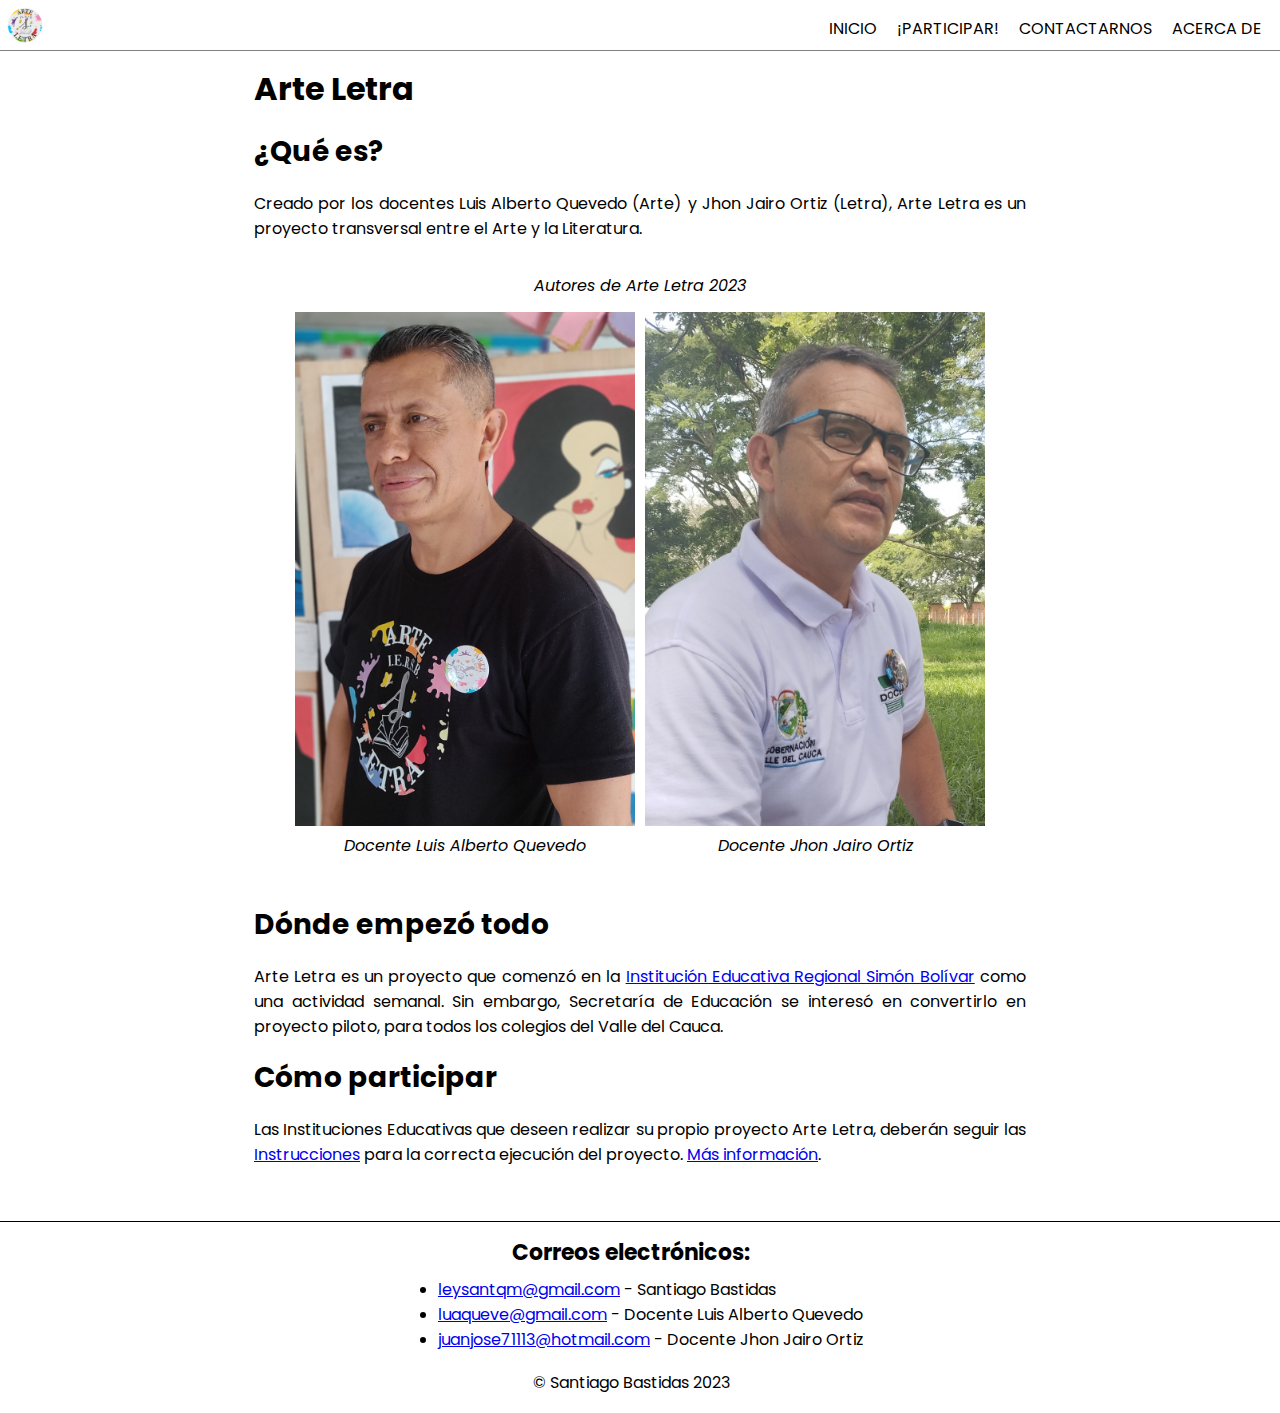
<file: index.html>
<!DOCTYPE html>
<html lang="es">
<head>
    <meta charset="UTF-8">
    
    <meta name="viewport" content="width=device-width, initial-scale=1.0">

    <link rel="shortcut icon" href="images/favicon.webp" type="image/x-icon">

    <link rel="stylesheet" href="index.css">
    <link rel="stylesheet" href="default.css">
    <link rel="stylesheet" href="style/classes.css">

    <title>Arte Letra</title>
</head>
<body>
    <script type="module" src="javascript/images-loader.js"></script>
    <script src="javascript/tab-manager.js"></script>
    <script src="javascript/htm-importer.js"></script>

    <script>importer.here("htm/header.htm")</script>

    <main id="content" class="vertical-box normal-padding">
        <h1>Arte Letra</h1>

        <h2>¿Qué es?</h2>

        <p>
            Creado por los docentes Luis Alberto Quevedo (Arte) y Jhon Jairo Ortiz (Letra), Arte Letra es un proyecto transversal entre el Arte y la Literatura.
        </p>
    
        <div id="authors-images-box" class="center-big-box horizontal-box justify-content-space-between top-normal-padding bottom-normal-padding">

            <p class="fit-width italic text-align-center margin-normal-bottom">Autores de Arte Letra 2023</p>

            <div class="author-container horizontal-margin-auto">
                <img src="images/source/luis-alberto-quevedo.webp" alt="Luis Alberto Quevedo">
                <p class="text-align-center italic">Docente Luis Alberto Quevedo</p>
            </div>

            <div class="author-container horizontal-margin-auto">
                <img src="images/source/jhon-jairo-ortiz.webp" alt="Jhon Jairo Ortiz Rodriguez">
                <p class="text-align-center italic">Docente Jhon Jairo Ortiz</p>
            </div>
            
        </div>

        <h2>Dónde empezó todo</h2>

        <p>
            Arte Letra es un proyecto que comenzó en la <a href="https://ieregionalsimonbolivarflorida.edu.co">Institución Educativa Regional Simón Bolívar</a> como una actividad semanal. Sin embargo, Secretaría de Educación se interesó en convertirlo en proyecto piloto, para todos los colegios del Valle del Cauca.
        </p>

        <h2>Cómo participar</h2>

        <p>
            Las Instituciones Educativas que deseen realizar su propio proyecto Arte Letra, deberán seguir las <a href="instrucciones.pdf">Instrucciones</a> para la correcta ejecución del proyecto. <a href="participar">Más información</a>.
        </p>

    </main>


    <script>importer.here("htm/footer.htm")</script>
    
</body>
</html>
</file>
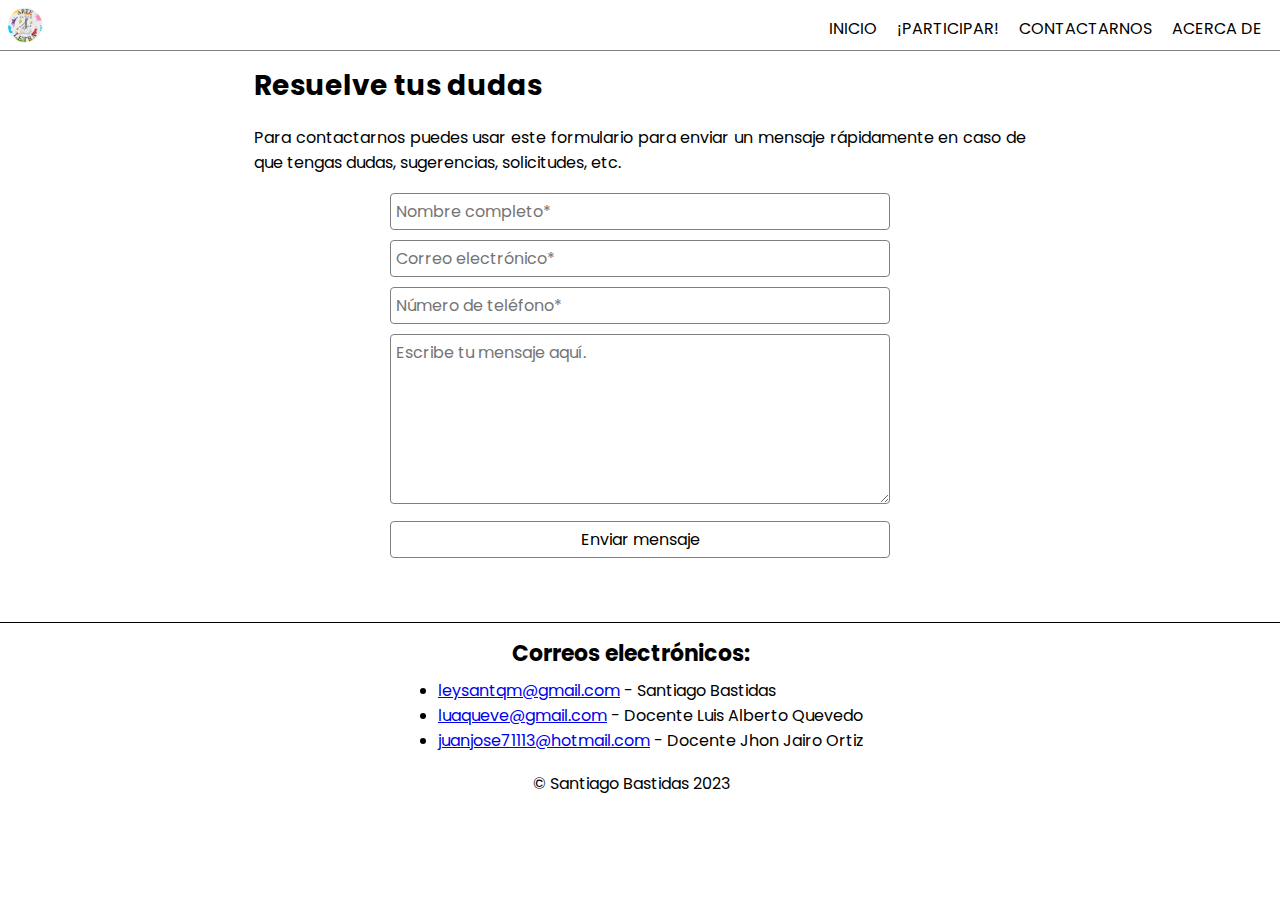
<file: contactarnos.html>
<!DOCTYPE html>
<html lang="es">
<head>
    <meta charset="UTF-8">
    
    <meta name="viewport" content="width=device-width, initial-scale=1.0">

    <link rel="shortcut icon" href="images/favicon.webp" type="image/x-icon">

    <link rel="stylesheet" href="contactarnos.css">
    <link rel="stylesheet" href="default.css">
    <link rel="stylesheet" href="style/classes.css">

    <title>Arte Letra</title>
</head>
<body>
    <script type="module" src="javascript/images-loader.js"></script>
    <script src="javascript/tab-manager.js"></script>
    <script src="javascript/htm-importer.js?v=1.2"></script>

    <script>importer.here("htm/header.htm?v=1.0")</script>
    <!--CONTENT BEGIN-->

    <main id="content" class="vertical-box center-box normal-padding">
        <h2>Resuelve tus dudas</h2>

        <p>
            Para contactarnos puedes usar este formulario para enviar un mensaje rápidamente en caso de que tengas dudas, sugerencias, solicitudes, etc.
        </p>

        <form method="post" class="fit-width" id="main-form" action="contactar.php">
            <input required placeholder="Nombre completo*" type="text" name="sender-name" id="sender-name">
            <input required placeholder="Correo electrónico*" type="email" name="sender-email" id="sender-email">
            <input type="tel" name="sender-tel" id="" required="required" placeholder="Número de teléfono*">
            <textarea name="message-content" id="message-content" required="required" placeholder="Escribe tu mensaje aquí."></textarea>
            <input type="submit" value="Enviar mensaje">
        </form>
    </main>

    <!--CONTENT ENDs-->
    <script>importer.here("htm/footer.htm")</script>
</body>
</html>
</file>
<file: index.css>
#authors-images-box img {
    width: 100%;
}

#authors-images-box .author-container {
    width: 100%;
    max-width: calc((700px / 2) - 10px);
}
</file>
<file: default.css>
header#top-menu {
    position: sticky;
    display: flex;

    justify-content: space-between;
    
    height: 50px;
    border-bottom: 1px solid gray;

    top: 0;

    left: 0;
    right: 0;
    
    background-color: white;

    padding-right: 8px;
    z-index: 999;

}

main#content {
    width: 100%;
    max-width: 800px;

    box-sizing: border-box;

    margin-left: auto; margin-right: auto;
}

main#content > p {
    text-align: justify;
}

img#top-menu-logo {
    vertical-align: middle;
    padding: 7px;
}

header#top-menu > div#top-menu-links-container > a {
    text-transform: uppercase;

    padding: 10px;
    padding-top: 16px;

    vertical-align: middle;

    box-sizing: border-box;
    width: fit-content;

    text-wrap: nowrap;

    background-color: transparent;
    color: black;

    transition: color 200ms ease;
    transition-property: background-color, color;
}

#top-menu-links-container {

    flex-wrap: nowrap;

    overflow-y: hidden;
    overflow-x: auto;

    margin-left: 50px;
    
}

footer#bottom-info {
    border-top: 1px solid black;
    justify-content: space-between;

    margin-top: 40px;
}

footer#bottom-info > section {
    display: flex;

    justify-content: center;
    flex-direction: column;

    margin-right: 18px;
    margin-bottom: 18px;
}

footer#bottom-info > section > * {
    margin: 0 0 8px 0;
}

footer#bottom-info > section > *:last-child {
    margin: 0;
}

footer#bottom-info > section > ul {
    width: fit-content;
    margin-right: auto !important; margin-left: auto !important;
}

footer#bottom-info > section *:not(ul li, ul) {
    text-align: center;
}

header#top-menu > div#top-menu-links-container > a:hover {
    color: white;
    background-color: black;
}

input[type=text],
input[type=email],
input[type=tel],
textarea {
    border-radius: 4px;
    border: 1px solid gray;
    transition: all 200ms ease;
    transform: scale(1);
}

input[type=text]:focus,
input[type=email]:focus,
input[type=tel]:focus,
textarea:focus {
    border-radius: 6px;
    transform: scale(1.04);
    outline: 1px solid rgba(0, 0, 0, 0.25);
}

button,
input[type=submit] {
    background-color: white;
    border: 1px solid gray;
    border-radius: 4px;
    color: black;
    transition: all 200ms ease;
    transform: scale(1);
}

button:hover,
input[type=submit]:hover {
    background-color: black;
    color: white;
    transform: scale(1.05);
    cursor: pointer;
}
</file>
<file: style/classes.css>
@import url('https://fonts.googleapis.com/css2?family=Poppins:wght@100;400;700&display=swap');

@import url('vars.css');

/* align-content;align-items;justify-content */

@import url('align-content;align-items;justify-content.css');

/* MARGIN CLASSES */

@import url('margin.css');

/* PADDING CLASSES*/

@import url('padding.css');

/* FONT STYLES */

@import url('font-styles.css');

* {
    font-family: 'Poppins', sans-serif;
}

html > body {
    margin: 0;
    padding: 0;
}

h1, h2, h3, h4, h5, h6, p {
    margin: 0 0 var(--margin-normal) 0;
}

h1 {
    font-size: var(--h1-font-size);
}

h2 {
    font-size: var(--h2-font-size);
}

h3 {
    font-size: var(--h3-font-size);
}

h4 {
    font-size: var(--h4-font-size);
}

h5 {
    font-size: var(--h5-font-size);
}

h6 {
    font-size: var(--h6-font-size);
}

p {
    font-size: var(--p-font-size);
    font-weight: normal;
}

* {
    font-size: unset;
    /*font-family: 'Trebuchet MS', 'Lucida Sans Unicode', 'Lucida Grande', 'Lucida Sans', Arial, sans-serif;*/
}

.center-text {text-align: center;}

.fit-width {width: 100%;}
.fit-height {height: 100%;}

.set-border-box {box-sizing: border-box;}


.inline-flex-vertical {
    display: inline-flex;
    flex-direction: column;
}

.inline-flex-horizontal {
    display: inline-flex;
    flex-direction: row;
}

.flex-vertical {
    display: flex;
    flex-direction: column;
}

.flex-vertical > *:last-child {
    margin: 0;
}

.flex-horizontal {
    display: flex;
    flex-direction:row;
}


.flex-wrap {
    flex-wrap: wrap;
}

.flex-wrap-reverse {
    flex-wrap: wrap-reverse;
}



/* FONT SIZE CLASSES*/

.normal-font-size {font-size: var(--p-font-size);}
.small-font-size {font-size: var(--p-font-size-small);}
.medium-font-size {font-size: var(--p-font-size-medium);}

/* CHILDREN DECLARATION */

.children-text-align-center > * {text-align: center;}
.children-border-bottom > * {border-bottom: var(--default-border-size) solid var(--default-border-color);}
.children-border-bottom-remove-last > *:last-child {
    border-bottom: none;
}
.children-padding-top > * {padding-top: var(--margin-normal);}
.children-padding-bottom > * {padding-bottom: var(--margin-normal);}

.children-width-50 > * {
    width: calc(50% - var(--margin-normal));
    margin: 0 var(--margin-normal) var(--margin-normal) 0 !important;
    box-sizing: border-box;
}

.children-normal-padding > * {padding: var(--margin-normal);}
.children-small-padding > * {padding: var(--margin-small);}
.children-medium-padding > * {padding: var(--margin-medium);}
.children-text-decoration-none > * {
    text-decoration: none;
}

/* BORDERS */

.border {border: var(--default-border-size) solid var(--default-border-color);}
.corners {border-radius: var(--normal-corners);}

/* COMPLETE ELEMENTS */

.vertical-box {
    display: flex;
    flex-direction: column;
}

.vertical-box > * {margin-bottom: var(--margin-medium);}
.vertical-box > *:last-child {margin-bottom: 0;}

.horizontal-box {
    display: flex;
    flex-direction: row;

    flex-wrap: wrap;
}

.horizontal-slider {
    display: flex;
    flex-direction: row;
    
    overflow-x: auto;
    overflow-y: hidden;

    flex-wrap: nowrap;
    height: fit-content;
}

.horizontal-slider > * {
    margin-right: var(--margin-normal);
    margin-bottom: 0;
}
.horizontal-slider > *:last-child {margin-right: 0;}

.center-box {
    margin-left: auto; margin-right: auto;
    width: 100%;
    max-width: var(--max-center-width);
}

.center-big-box {
    margin-left: auto; margin-right: auto;
    width: 100%;
    max-width: var(--big-center-width);
}


img {
    transition: filter 2s ease;
}

img:not(.low-quality-image) {
    filter: blur(0);
}

img.low-quality-image {
    filter: blur(3px);
}

.disabled {
    pointer-events: none;
    filter: contrast(0.4);
    user-select: none;
}
</file>
<file: contactarnos.css>
#main-form {
    width: min(500px, 100%);
    margin-left: auto; margin-right: auto;
}

#main-form > * {
    width: 100%;
    box-sizing: border-box;
    margin-bottom: 10px;
    padding: 5px;
}

#main-form > textarea {
    min-height: 100px;
    max-height: 250px;

    resize: vertical;

    height: 170px;
}
</file>
